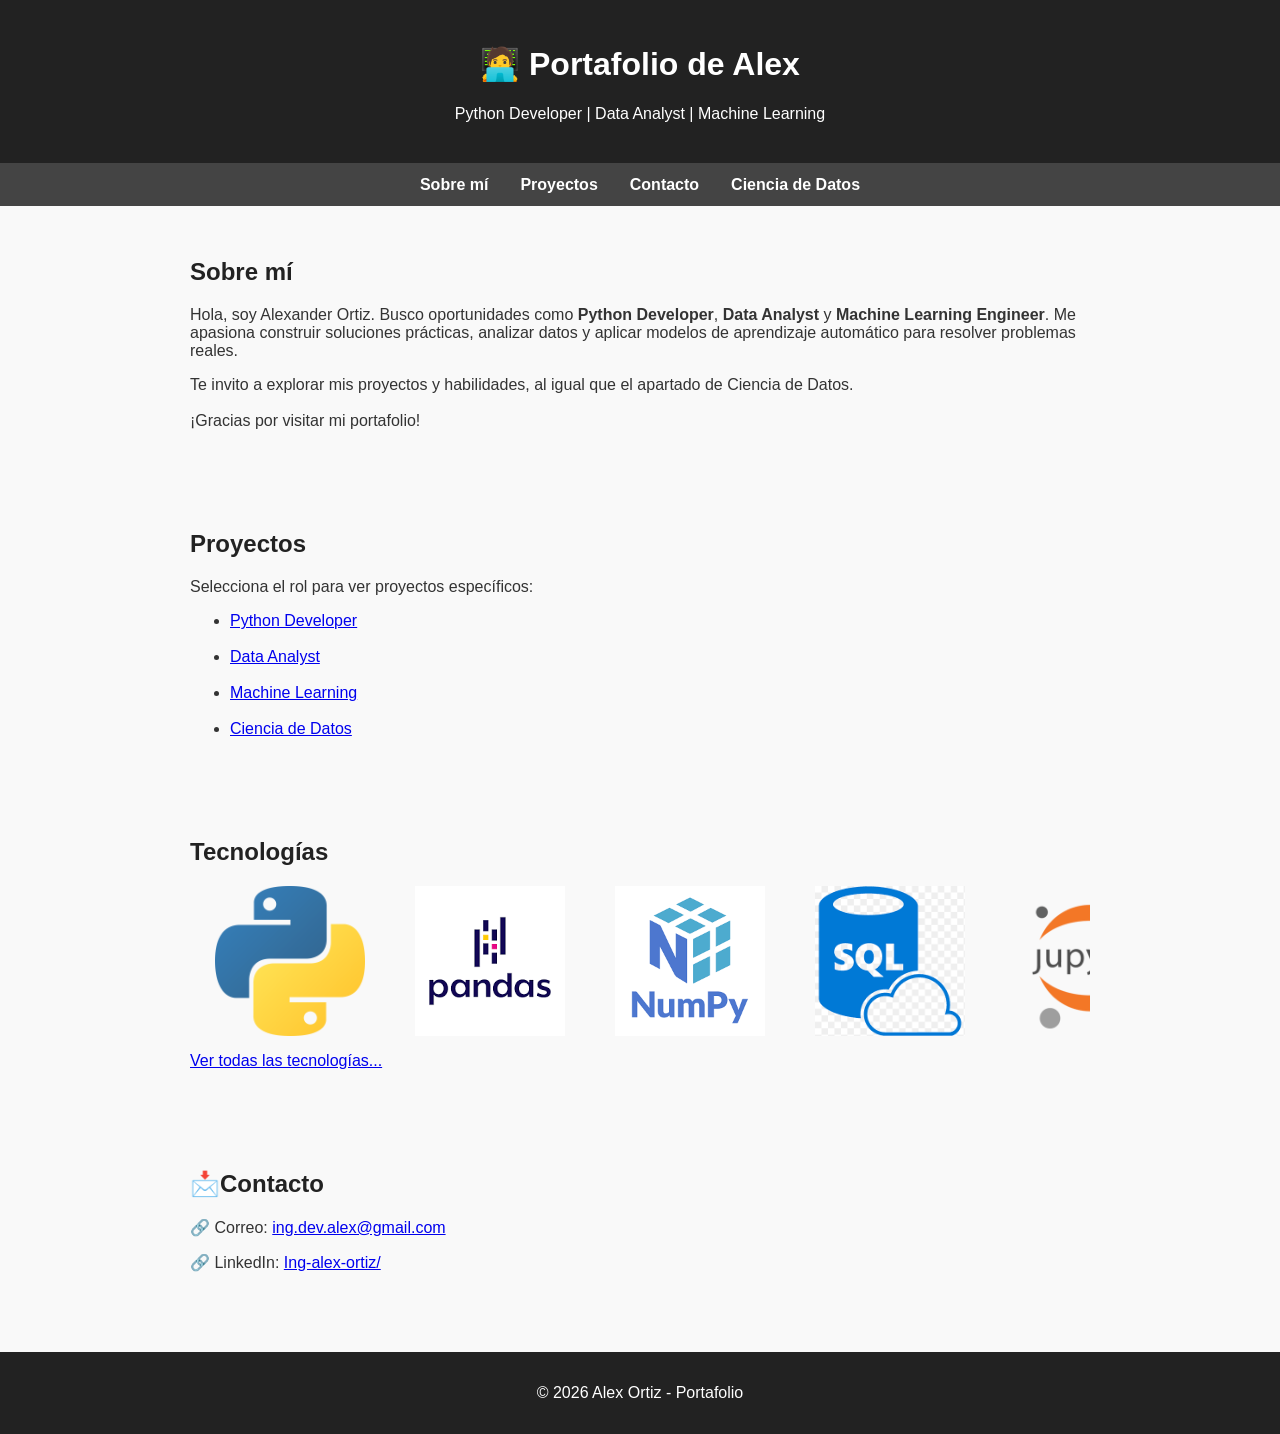
<file: index.html>
<!DOCTYPE html>
<html lang="es">
<head>
  <meta charset="UTF-8">
  <meta name="viewport" content="width=device-width, initial-scale=1.0">
  <title>Portafolio - Alex Ortiz</title>
  <link rel="stylesheet" href="css/style.css">
 
</head>
<body>
  <header>
    <h1>🧑‍💻 Portafolio de Alex</h1>
    <p>Python Developer | Data Analyst | Machine Learning</p>
  </header>

  <nav>
    <a href="#sobre-mi">Sobre mí</a>
    <a href="#proyectos">Proyectos</a>
    <a href="#contacto">Contacto</a>
    <a href="ciencia.html">Ciencia de Datos</a>
  </nav>

  <section id="sobre-mi">
    <h2>Sobre mí</h2>
    <p>Hola, soy Alexander Ortiz. Busco oportunidades como <strong>Python Developer</strong>, <strong>Data Analyst</strong> y <strong>Machine Learning Engineer</strong>. 
    Me apasiona construir soluciones prácticas, analizar datos y <!--@Alex Ortiz-->aplicar modelos de aprendizaje automático para resolver problemas reales.</p>
    Te invito a explorar mis proyectos y habilidades, al igual que el apartado de Ciencia de Datos. 
    <br><br>
    ¡Gracias por visitar mi portafolio!</p>
  </section>

  <section id="proyecto">
    <h2>Proyectos</h2>
    <p>Selecciona el rol para ver proyectos específicos:</p>
    <ul>
      <li><a href="python.html"> Python Developer</a></li>
      <br>
      <li><a href="data.html"> Data Analyst</a></li>
      <br>
      <li><a href="machi.html"> Machine Learning</a></li>
      <br>
      <li><a href="ciencia.html"> Ciencia de Datos</a></li>
    </ul>
  </section>
  <section id="tecnologias">
  <h2> Tecnologías</h2>
  
  <div class="slider">
    <div class="slide-track">
      <!--@Alex Ortiz-->
      <!-- Aquí colocas las imágenes que quieras mostrar ortiz -->
      <div class="slide"><img src="img/python.png" alt="Python"></div>
      <div class="slide"><img src="img/pandas.png" alt="Pandas"></div>
      <div class="slide"><img src="img/numpy.png" alt="NumPy"></div>
      <div class="slide"><img src="img/sql.png" alt="SQL"></div>
      <div class="slide"><img src="img/jupyter.png" alt="JuPyter"></div>
      <div class="slide"><img src="img/excel.png" alt="Excel"></div>
      <div class="slide"><img src="img/power.png" alt="Power BI"></div>
      <div class="slide"><img src="img/pytorch.png" alt="PyTorch"></div>
      <div class="slide"><img src="img/tensorflow.png" alt="TensorFlow"></div>
      <!-- Repite para generar alex mas fluidez -->
      <div class="slide"><img src="img/python.png" alt="Python"></div>
      <div class="slide"><img src="img/pandas.png" alt="Pandas"></div>
      <div class="slide"><img src="img/numpy.png" alt="NumPy"></div>
      <div class="slide"><img src="img/sql.png" alt="SQL"></div>
      <div class="slide"><img src="img/jupyter.png" alt="JuPyter"></div>
      <div class="slide"><img src="img/excel.png" alt="Excel"></div>
      <div class="slide"><img src="img/power.png" alt="Power BI"></div>
      <div class="slide"><img src="img/pytorch.png" alt="PyTorch"></div>
      <div class="slide"><img src="img/tensorflow.png" alt="TensorFlow"></div>
      
    </div>
  </div>
  <p><a href="tecnologias.html"> Ver todas las tecnologías...</a></p>
</section>


  <section id="contacto">
    <h2>📩Contacto</h2>
    <p>🔗 Correo: <a href="mailto:ing.dev.alex@gmail.com">ing.dev.alex@gmail.com</a></p><!--@Alex Ortiz-->
    <p>🔗 LinkedIn: <a href="https://www.linkedin.com/in/ing-alex-ortiz/" target="_blank">Ing-alex-ortiz/</a></p>
  </section>

  <footer>
    <p>© 2026 Alex Ortiz - Portafolio</p>
  </footer>
</body><!--@Alex Ortiz-->
</html>
</file>
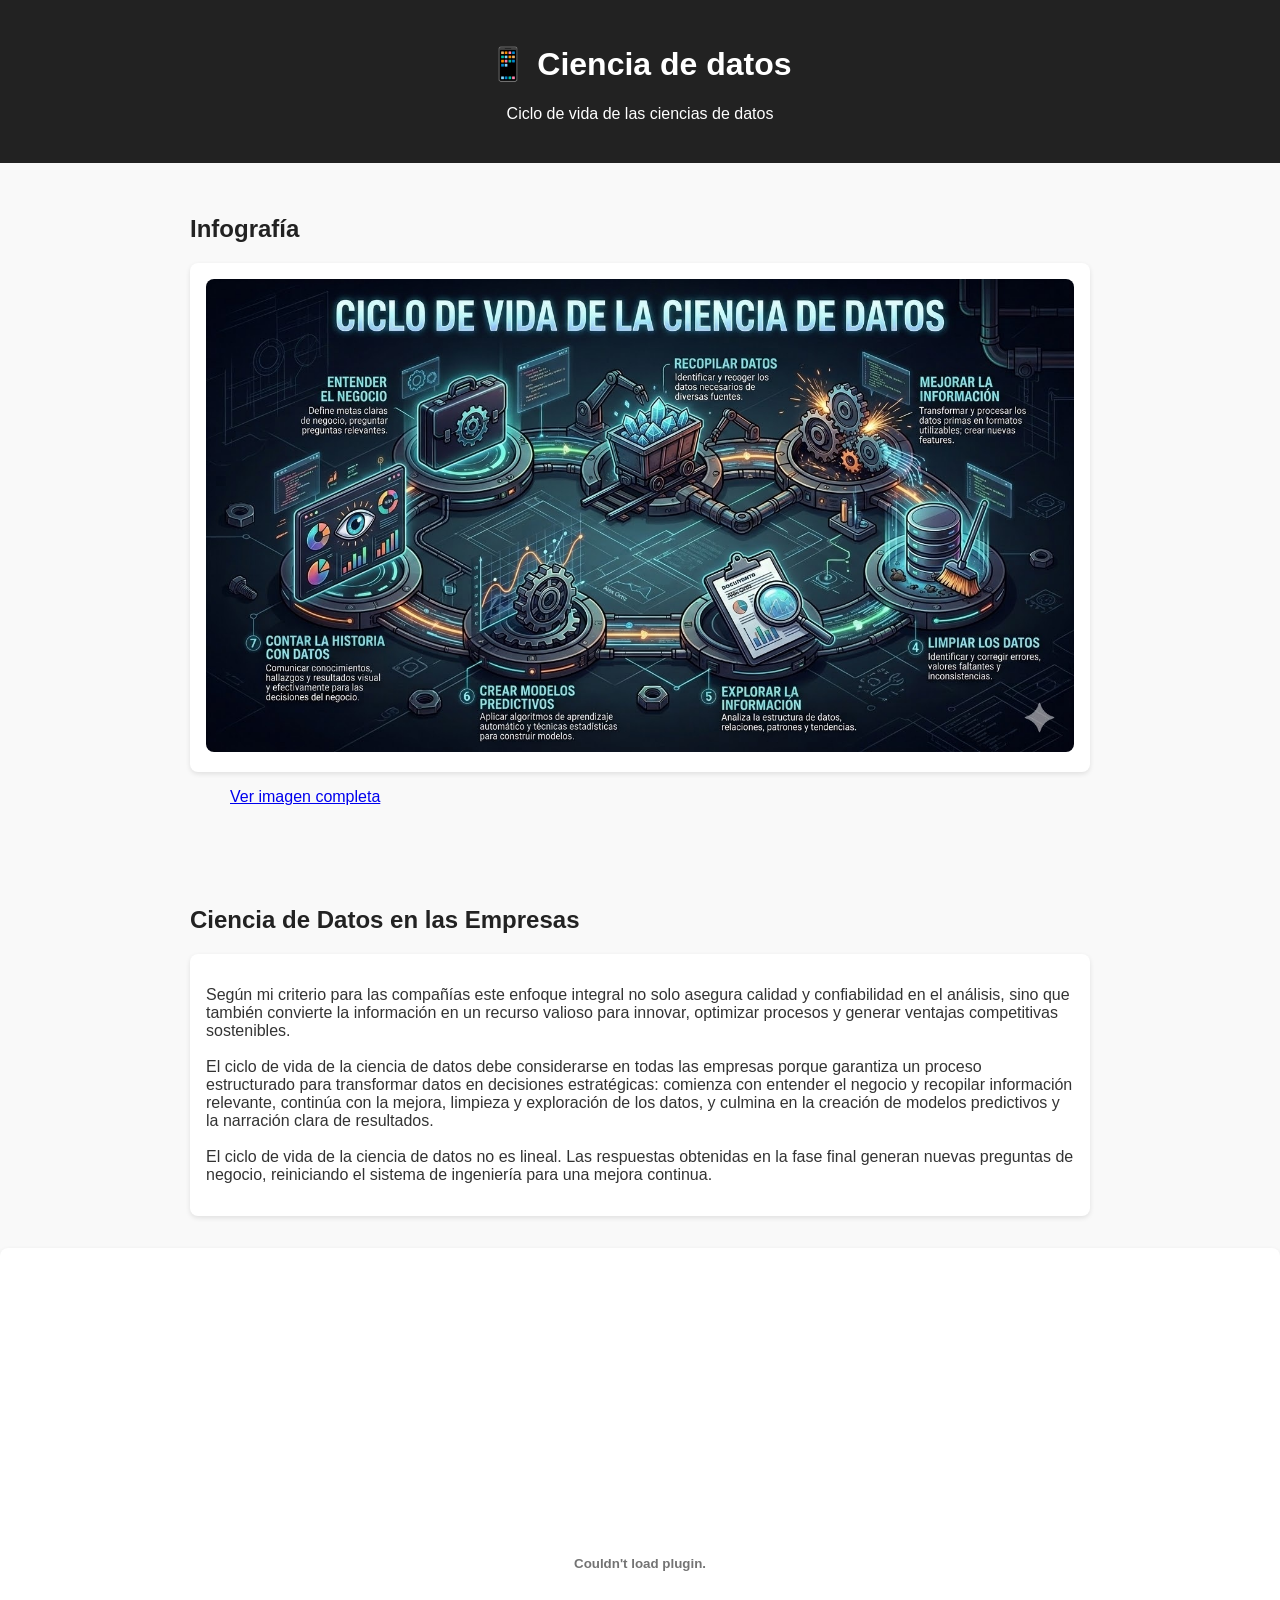
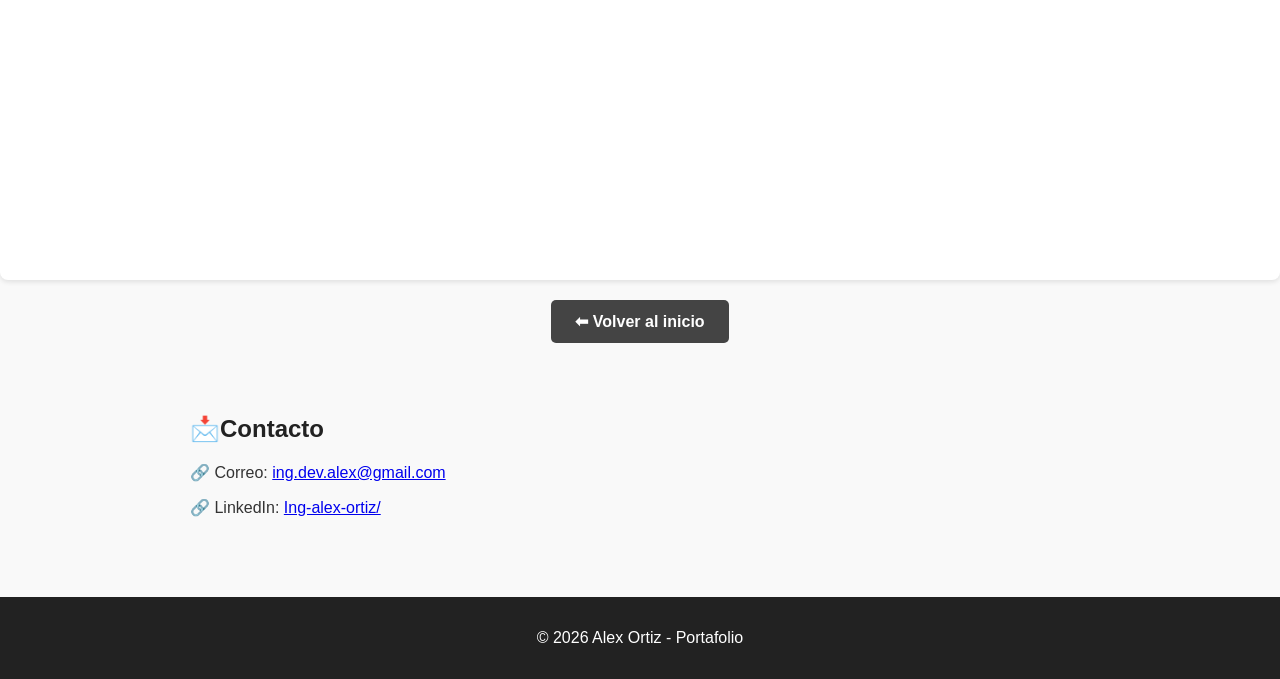
<file: ciencia.html>
<!DOCTYPE html>
<html lang="es">
<head>
  <meta charset="UTF-8">
  <meta name="viewport" content="width=device-width, initial-scale=1.0">
  <title>Alex Ortiz - Portafolio</title>
  <link rel="stylesheet" href="css/s_all.css">
  <style>
    .proyecto {
  max-width: 100%;        /* que nunca exceda el ancho de la pantalla */
  margin: auto;           /* centra el bloque */
  padding: 1rem;          /* espacio interno */
  display: flex;          /* permite centrar contenido */
  justify-content: center;
  align-items: center;
}

.proyecto .slide {
  width: 100%;            /* ocupa todo el ancho disponible */
  max-width: 900px;       /* límite para pantallas grandes */
}

.proyecto .slide img {
  width: 100%;            /* imagen se ajusta al ancho del contenedor */
  height: auto;           /* mantiene proporción */
  object-fit: contain;    /* evita deformaciones */
  border-radius: 8px;     /* opcional: esquinas redondeadas */
}

/* Ajustes para pantallas pequeñas */
@media (max-width: 600px) {
  .proyecto {
    padding: 0.5rem;
  }

  .proyecto .slide img {
    border-radius: 4px;
  }
}
.proyecto .slide img {
  width: 100%;
  height: auto;
  transition: transform 0.3s ease; /* animación suave */
  cursor: zoom-in;                /* cambia el cursor */
}

.proyecto .slide img:hover {
  transform: scale(1.2);          /* zoom al pasar el mouse */
}
.ul {
  list-style-position: inside; /* mantiene las viñetas dentro del bloque */
  text-align: left;            /* asegura que el texto quede alineado a la izquierda */
  margin-left: 1rem;           /* espacio desde el borde izquierdo */
  padding-left: 0;             /* elimina padding extra */
}

.li {
  text-align: left;            /* cada ítem alineado a la izquierda */
  margin-bottom: 0.5rem;       /* espacio entre ítems */
}
  </style>
</head>

<body>
  <header>
    <h1>📱 Ciencia de datos</h1>
    <p>Ciclo de vida de las ciencias de datos</p>
  </header>

  <section>
    <h2>Infografía</h2>
    <div class="proyecto">
      <div class="slide">
        <img src="img/ciclo_de_vida_ciencias_de_datos.png" alt="ciencia">
      </div>
    </div>    
    <ul>
      <a href="img/ciclo_de_vida_ciencias_de_datos.png" target="_blank"> Ver imagen completa</a>
    </ul>   
  </section>
 
  <section>
  <h2>Ciencia de Datos en las Empresas</h2>
  <div class="proyecto">
    <p>
      Según mi criterio para las compañías este enfoque integral no solo asegura calidad y confiabilidad en el análisis, 
      sino que también convierte la información en un recurso valioso para innovar, optimizar procesos y generar ventajas 
      competitivas sostenibles. 
     <br>
     <br>
      El ciclo de vida de la ciencia de datos debe considerarse en todas las empresas porque 
      garantiza un proceso estructurado para transformar datos en decisiones estratégicas: comienza con entender el negocio 
      y recopilar información relevante, continúa con la mejora, limpieza y exploración de los datos, y culmina en la creación 
      de modelos predictivos y la narración clara de resultados.
     <br>
     <br>
      El ciclo de vida de la ciencia de datos no es lineal. Las respuestas obtenidas en la fase final
      generan nuevas preguntas de negocio, reiniciando el sistema de ingeniería para una mejora continua.
    </p>
  </div>
</section>


<div class="proyecto">
  <embed src="artefactos/Data_Science_Blueprint.pdf" type="application/pdf" width="100%" height="600px" />
</div>

  <div class="volver">
    <a href="index.html">⬅ Volver al inicio</a>
  </div>

  <section id="contacto">
    <h2>📩Contacto</h2>
    <p>🔗 Correo: <a href="mailto:ing.dev.alex@gmail.com">ing.dev.alex@gmail.com</a></p>
    <p>🔗 LinkedIn: <a href="https://www.linkedin.com/in/ing-alex-ortiz/" target="_blank">Ing-alex-ortiz/</a></p>
  </section>

  <footer>
    <p>© 2026 Alex Ortiz - Portafolio</p>
  </footer>
</body>
</html>
</file>
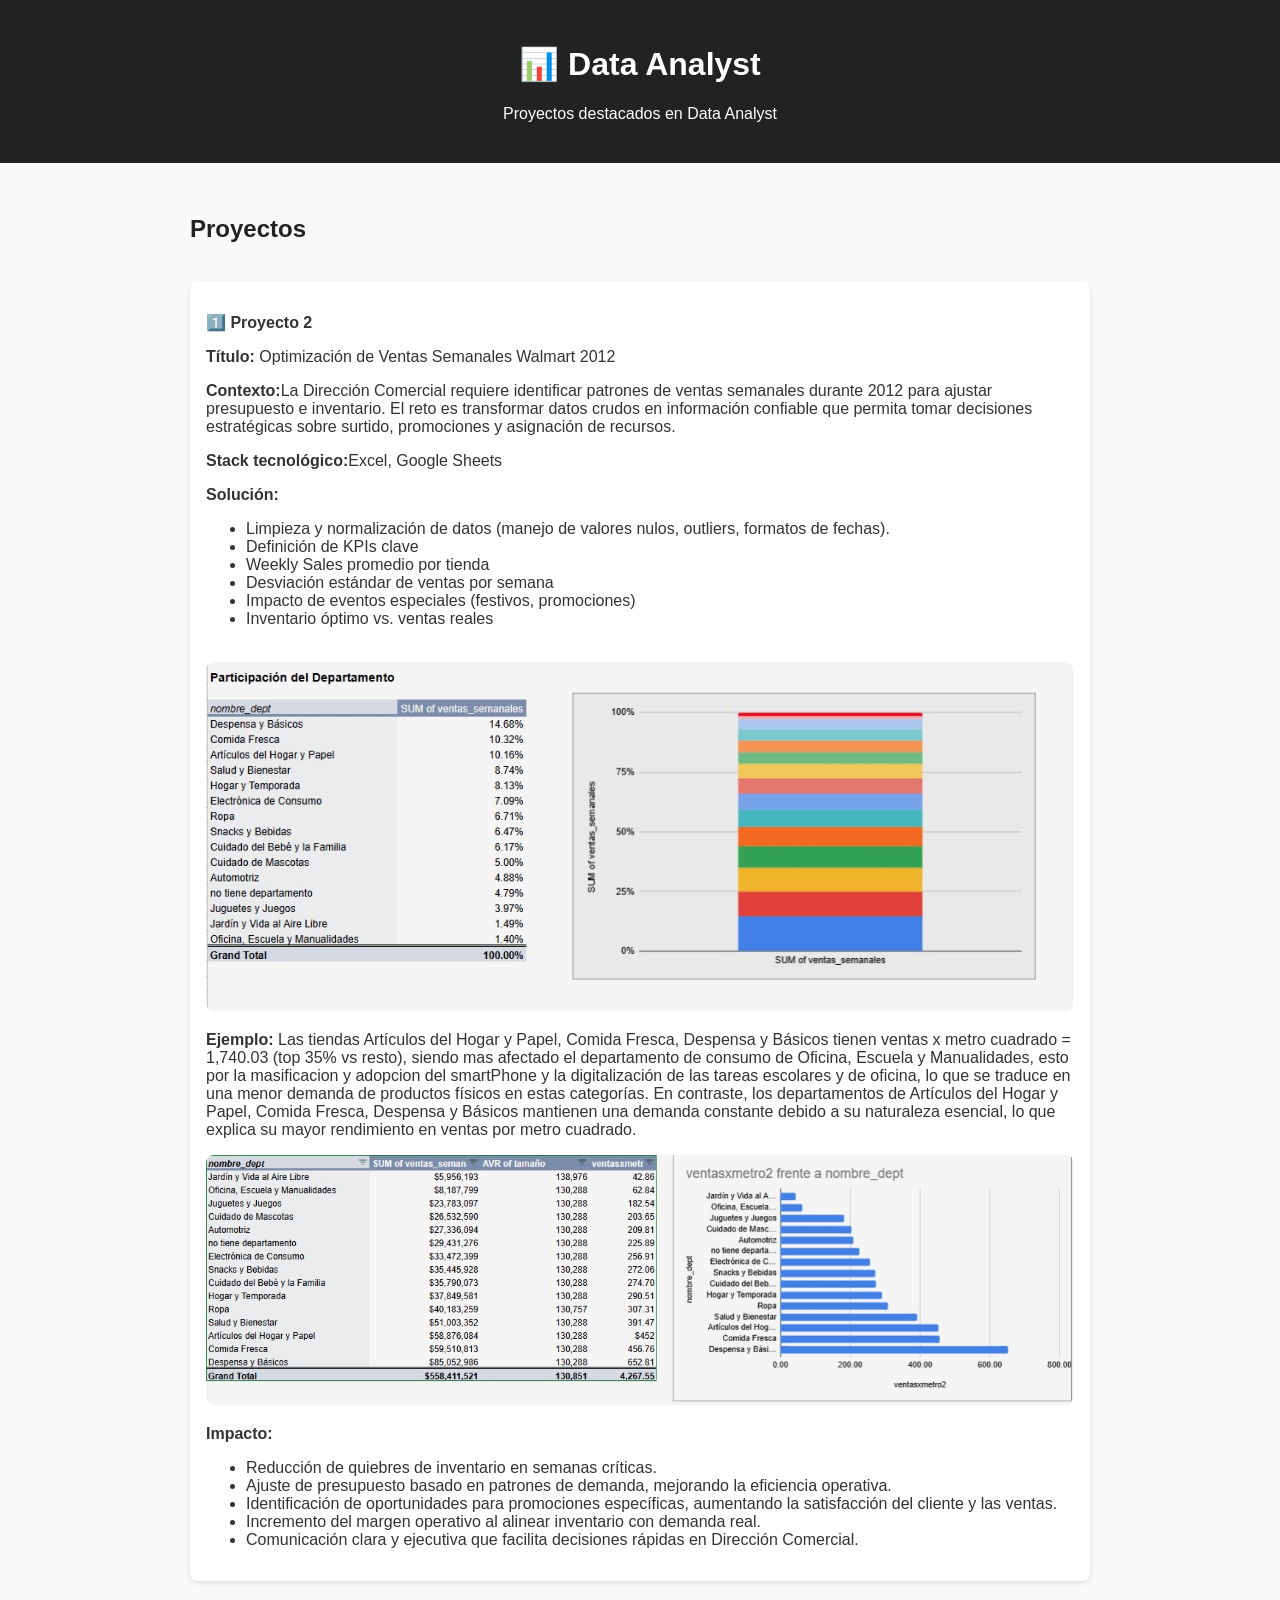
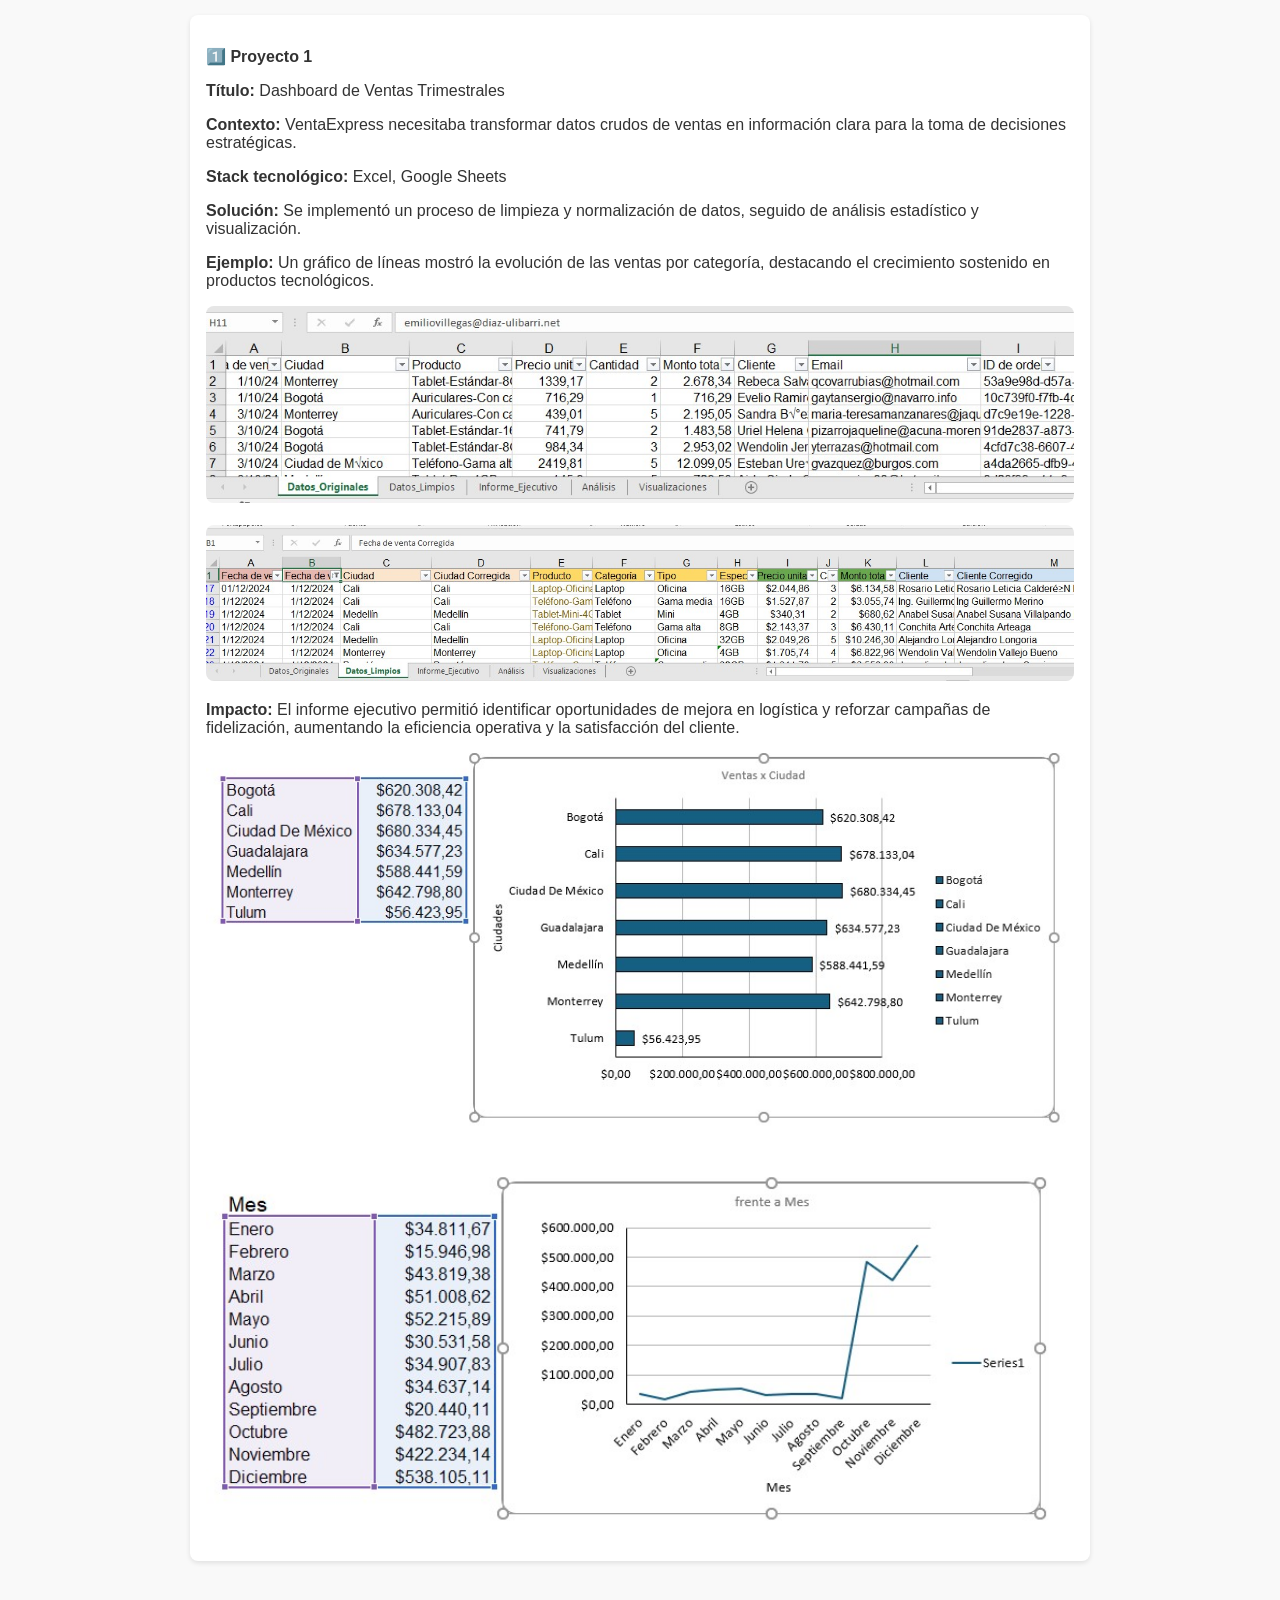
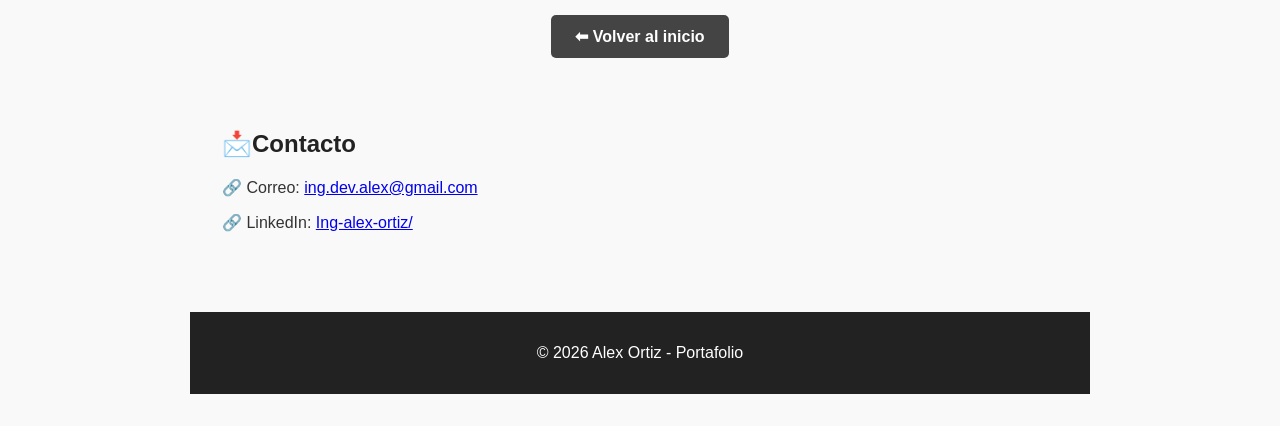
<file: data.html>
<!DOCTYPE html>
<html lang="es">
<head><!--@Alex Ortiz-->
  <meta charset="UTF-8">
  <meta name="viewport" content="width=device-width, initial-scale=1.0">
  <title>Alex Ortiz - Portafolio</title>
  <link rel="stylesheet" href="css/s_all.css">
   <style>
    .proyecto .slide img {
  width: 100%;            /* imagen se ajusta al ancho del contenedor */
  height: auto;           /* mantiene proporción */
  object-fit: contain;    /* evita deformaciones */
  border-radius: 8px;     /* opcional: esquinas redondeadas */
}
  </style>
</head>
<body>
  <header>
    <h1>📊 Data Analyst</h1>
    <p>Proyectos destacados en Data Analyst</p>
  </header>

  <section>
    <h2>Proyectos</h2>
    <br>
    <div class="proyecto">
      <p><strong>1️⃣ Proyecto 2</strong></p>
      <p><strong>Título:</strong> Optimización de Ventas Semanales Walmart 2012</p>
      <p><strong>Contexto:</strong>La Dirección Comercial requiere identificar patrones de ventas semanales durante 2012 para ajustar presupuesto e inventario. El reto es transformar datos crudos en información confiable que permita tomar decisiones estratégicas sobre surtido, promociones y asignación de recursos.</p>
      <p><strong>Stack tecnológico:</strong>Excel, Google Sheets</p>
      <p><strong>Solución:</strong>
        <ul>
          <li>Limpieza y normalización de datos (manejo de valores nulos, outliers, formatos de fechas).</li>
          <li>Definición de KPIs clave</li>
          <li>Weekly Sales promedio por tienda</li>
          <li>Desviación estándar de ventas por semana</li>
          <li>Impacto de eventos especiales (festivos, promociones)</li>
          <li>Inventario óptimo vs. ventas reales</li>
        </ul>
        <br>
        <div class="slide"><img src="proyectos_data/proyecto_2.1.jpg" alt="Data"></div>
      </p>
      <p><strong>Ejemplo:</strong> Las tiendas Artículos del Hogar y Papel, Comida Fresca, Despensa y Básicos tienen ventas x metro cuadrado = 1,740.03 (top 35% vs resto), siendo mas afectado el departamento de consumo de Oficina, Escuela y Manualidades, esto por la masificacion y adopcion del smartPhone y la digitalización de las tareas escolares y de oficina, lo que se traduce en una menor demanda de productos físicos en estas categorías. En contraste, los departamentos de Artículos del Hogar y Papel, Comida Fresca, Despensa y Básicos mantienen una demanda constante debido a su naturaleza esencial, lo que explica su mayor rendimiento en ventas por metro cuadrado.</p>
      <div class="slide"><img src="proyectos_data/proyecto_2.2.jpg" alt="Data"></div>
</p>
      <p><strong>Impacto:</strong> 
        <ul>
          <li>Reducción de quiebres de inventario en semanas críticas.</li>
          <li>Ajuste de presupuesto basado en patrones de demanda, mejorando la eficiencia operativa.</li>
          <li>Identificación de oportunidades para promociones específicas, aumentando la satisfacción del cliente y las  ventas.</li> 
          <li>Incremento del margen operativo al alinear inventario con demanda real.</li>
          <li>Comunicación clara y ejecutiva que facilita decisiones rápidas en Dirección Comercial.   </li>
        </ul>
      </p>
    </div>
    
    <br>

    <div class="proyecto">
      <p><strong>1️⃣ Proyecto 1</strong></p>
      <p><strong>Título:</strong> Dashboard de Ventas Trimestrales</p>
      <p><strong>Contexto:</strong> VentaExpress necesitaba transformar datos crudos de ventas en información clara para la toma de decisiones estratégicas.</p>
      <p><strong>Stack tecnológico:</strong> Excel, Google Sheets</p>
      <p><strong>Solución:</strong> Se implementó un proceso de limpieza y normalización de datos, seguido de análisis estadístico y visualización.</p>
      <p><strong>Ejemplo:</strong> Un gráfico de líneas mostró la evolución de las ventas por categoría, destacando el crecimiento sostenido en productos tecnológicos.</p>
      
      <div class="slide"><img src="proyectos_data/proyecto_1.1.jpg" alt="Data"></div>
      <br>
      <div class="slide"><img src="proyectos_data/proyecto_1.2.jpg" alt="Data"></div>
      <p><strong>Impacto:</strong> El informe ejecutivo permitió identificar oportunidades de mejora en logística y reforzar campañas de fidelización, aumentando la eficiencia operativa y la satisfacción del cliente.</p>
      <div class="slide"><img src="proyectos_data/proyecto_1.3.jpg" alt="Data"></div>
      <br>
      <div class="slide"><img src="proyectos_data/proyecto_1.4.jpg" alt="Data"></div>
    </div>
    <br>
  
    
<!--
    <div class="proyecto">
      <p><strong>2️⃣ Proyecto 2</strong></p>
      <p><strong>Título:</strong> [...]</p>
      <p><strong>Contexto:</strong> [...]</p>
      <p><strong>Stack tecnológico:</strong> [...]</p>
      <p><strong>Solución:</strong> [...]</p>
      <p><strong>Ejemplo:</strong> [...]</p>
      <p><strong>Impacto:</strong> [...]</p>
    </div>

    <div class="proyecto">
      <p><strong>3️⃣ Proyecto 3</strong></p>
      <p><strong>Título:</strong> [...]</p>
      <p><strong>Contexto:</strong> [...]</p>
      <p><strong>Stack tecnológico:</strong> [...]</p>
      <p><strong>Solución:</strong> [...]</p>
      <p><strong>Ejemplo:</strong> [...]</p>
      <p><strong>Impacto:</strong> [...]</p>
    </div>

    <div class="proyecto">
      <p><strong>4️⃣ Proyecto 4</strong></p>
      <p><strong>Título:</strong> [...]</p>
      <p><strong>Contexto:</strong> [...]</p>
      <p><strong>Stack tecnológico:</strong> [...]</p>
      <p><strong>Solución:</strong> [...]</p>
      <p><strong>Ejemplo:</strong> [...]</p>
      <p><strong>Impacto:</strong> [...]</p>
    </div>

    <div class="proyecto">
      <p><strong>5️⃣ Proyecto 5</strong></p>
      <p><strong>Título:</strong> [...]</p>
      <p><strong>Contexto:</strong> [...]</p>
      <p><strong>Stack tecnológico:</strong> [...]</p>
      <p><strong>Solución:</strong> [...]</p>
      <p><strong>Ejemplo:</strong> [...]</p>
      <p><strong>Impacto:</strong> [...]</p>
    </div>
  </section>
-->
  <div class="volver">
    <a href="index.html">⬅ Volver al inicio</a>
  </div>

  <section id="contacto">
    <h2>📩Contacto</h2>
    <p>🔗 Correo: <a href="mailto:ing.dev.alex@gmail.com">ing.dev.alex@gmail.com</a></p>
    <p>🔗 LinkedIn: <a href="https://www.linkedin.com/in/ing-alex-ortiz/" target="_blank">Ing-alex-ortiz/</a></p>
  </section>

  <footer>
    <p>© 2026 Alex Ortiz - Portafolio</p>
  </footer>
</body><!--@Alex Ortiz-->
</html>
</file>
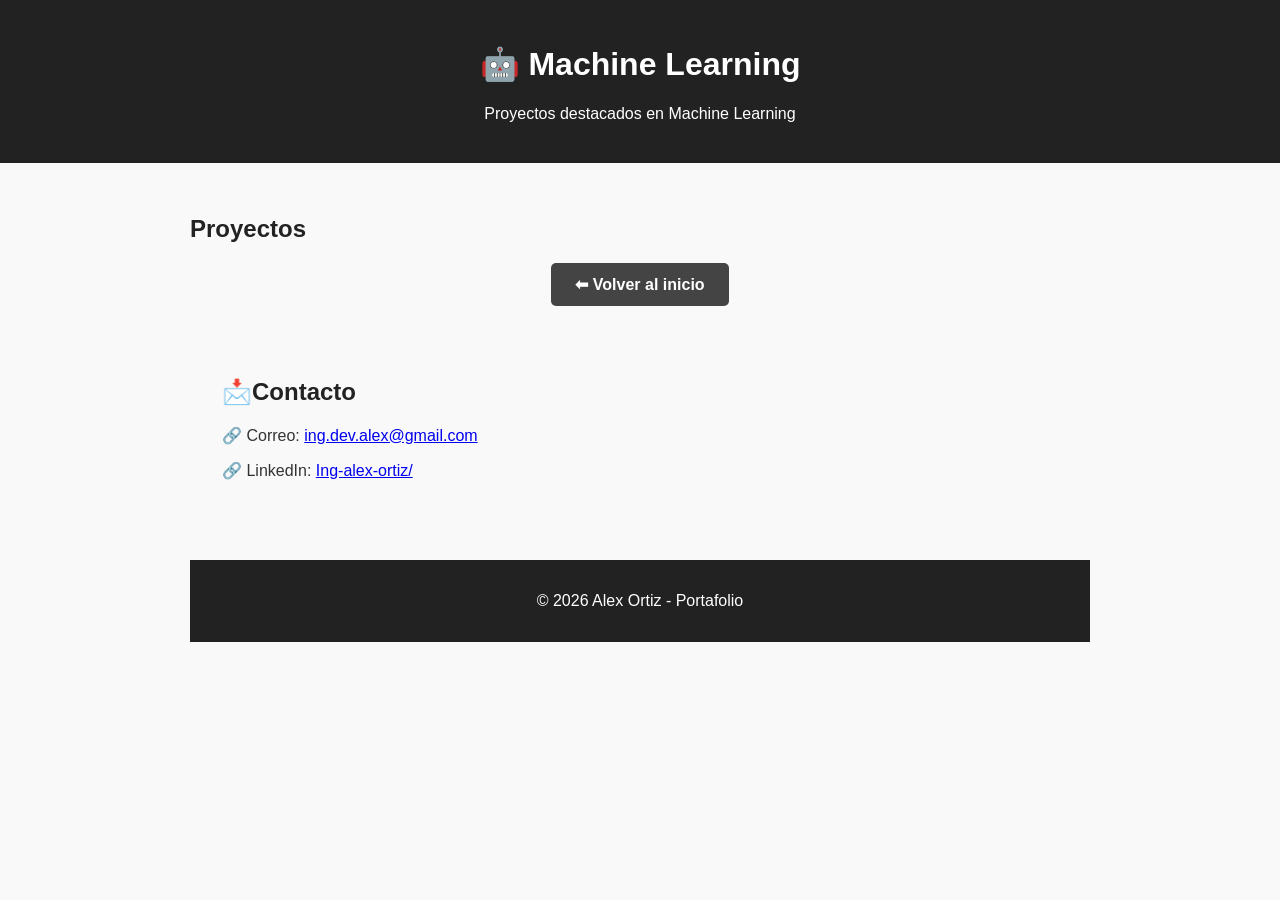
<file: machi.html>
<!DOCTYPE html>
<html lang="es">
<head>
  <meta charset="UTF-8">
  <meta name="viewport" content="width=device-width, initial-scale=1.0">
  <title>Python Developer - Portafolio</title>
  <link rel="stylesheet" href="css/s_all.css">
</head>
<body>
  <header>
    <h1>🤖 Machine Learning</h1>
    <p>Proyectos destacados en Machine Learning</p>
  </header>

  <section>
    <h2>Proyectos</h2>
    <!--
    <div class="proyecto">
      <p><strong>1️⃣ Proyecto 1</strong></p>
      <p><strong>Título:</strong> [Nombre del proyecto]</p>
      <p><strong>Contexto:</strong> [Situación o necesidad]</p>
      <p><strong>Stack tecnológico:</strong> [Lenguajes, librerías, frameworks]</p>
      <p><strong>Solución:</strong> [Qué implementaste]</p>
      <p><strong>Ejemplo:</strong> [Fragmento de uso o caso práctico]</p>
      <p><strong>Impacto:</strong> [Resultado o beneficio]</p>
    </div>

    <div class="proyecto">
      <p><strong>2️⃣ Proyecto 2</strong></p>
      <p><strong>Título:</strong> [...]</p>
      <p><strong>Contexto:</strong> [...]</p>
      <p><strong>Stack tecnológico:</strong> [...]</p>
      <p><strong>Solución:</strong> [...]</p>
      <p><strong>Ejemplo:</strong> [...]</p>
      <p><strong>Impacto:</strong> [...]</p>
    </div>

    <div class="proyecto">
      <p><strong>3️⃣ Proyecto 3</strong></p>
      <p><strong>Título:</strong> [...]</p>
      <p><strong>Contexto:</strong> [...]</p>
      <p><strong>Stack tecnológico:</strong> [...]</p>
      <p><strong>Solución:</strong> [...]</p>
      <p><strong>Ejemplo:</strong> [...]</p>
      <p><strong>Impacto:</strong> [...]</p>
    </div>

    <div class="proyecto">
      <p><strong>4️⃣ Proyecto 4</strong></p>
      <p><strong>Título:</strong> [...]</p>
      <p><strong>Contexto:</strong> [...]</p>
      <p><strong>Stack tecnológico:</strong> [...]</p>
      <p><strong>Solución:</strong> [...]</p>
      <p><strong>Ejemplo:</strong> [...]</p>
      <p><strong>Impacto:</strong> [...]</p>
    </div>

    <div class="proyecto">
      <p><strong>5️⃣ Proyecto 5</strong></p>
      <p><strong>Título:</strong> [...]</p>
      <p><strong>Contexto:</strong> [...]</p>
      <p><strong>Stack tecnológico:</strong> [...]</p>
      <p><strong>Solución:</strong> [...]</p>
      <p><strong>Ejemplo:</strong> [...]</p>
      <p><strong>Impacto:</strong> [...]</p>
    </div>
  </section>
 -->
  <div class="volver">
    <a href="index.html">⬅ Volver al inicio</a>
  </div>

  <section id="contacto">
    <h2>📩Contacto</h2>
    <p>🔗 Correo: <a href="mailto:ing.dev.alex@gmail.com">ing.dev.alex@gmail.com</a></p>
    <p>🔗 LinkedIn: <a href="https://www.linkedin.com/in/ing-alex-ortiz/" target="_blank">Ing-alex-ortiz/</a></p>
  </section>

  <footer>
    <p>© 2026 Alex Ortiz - Portafolio</p>
  </footer>
</body>
</html>
</file>
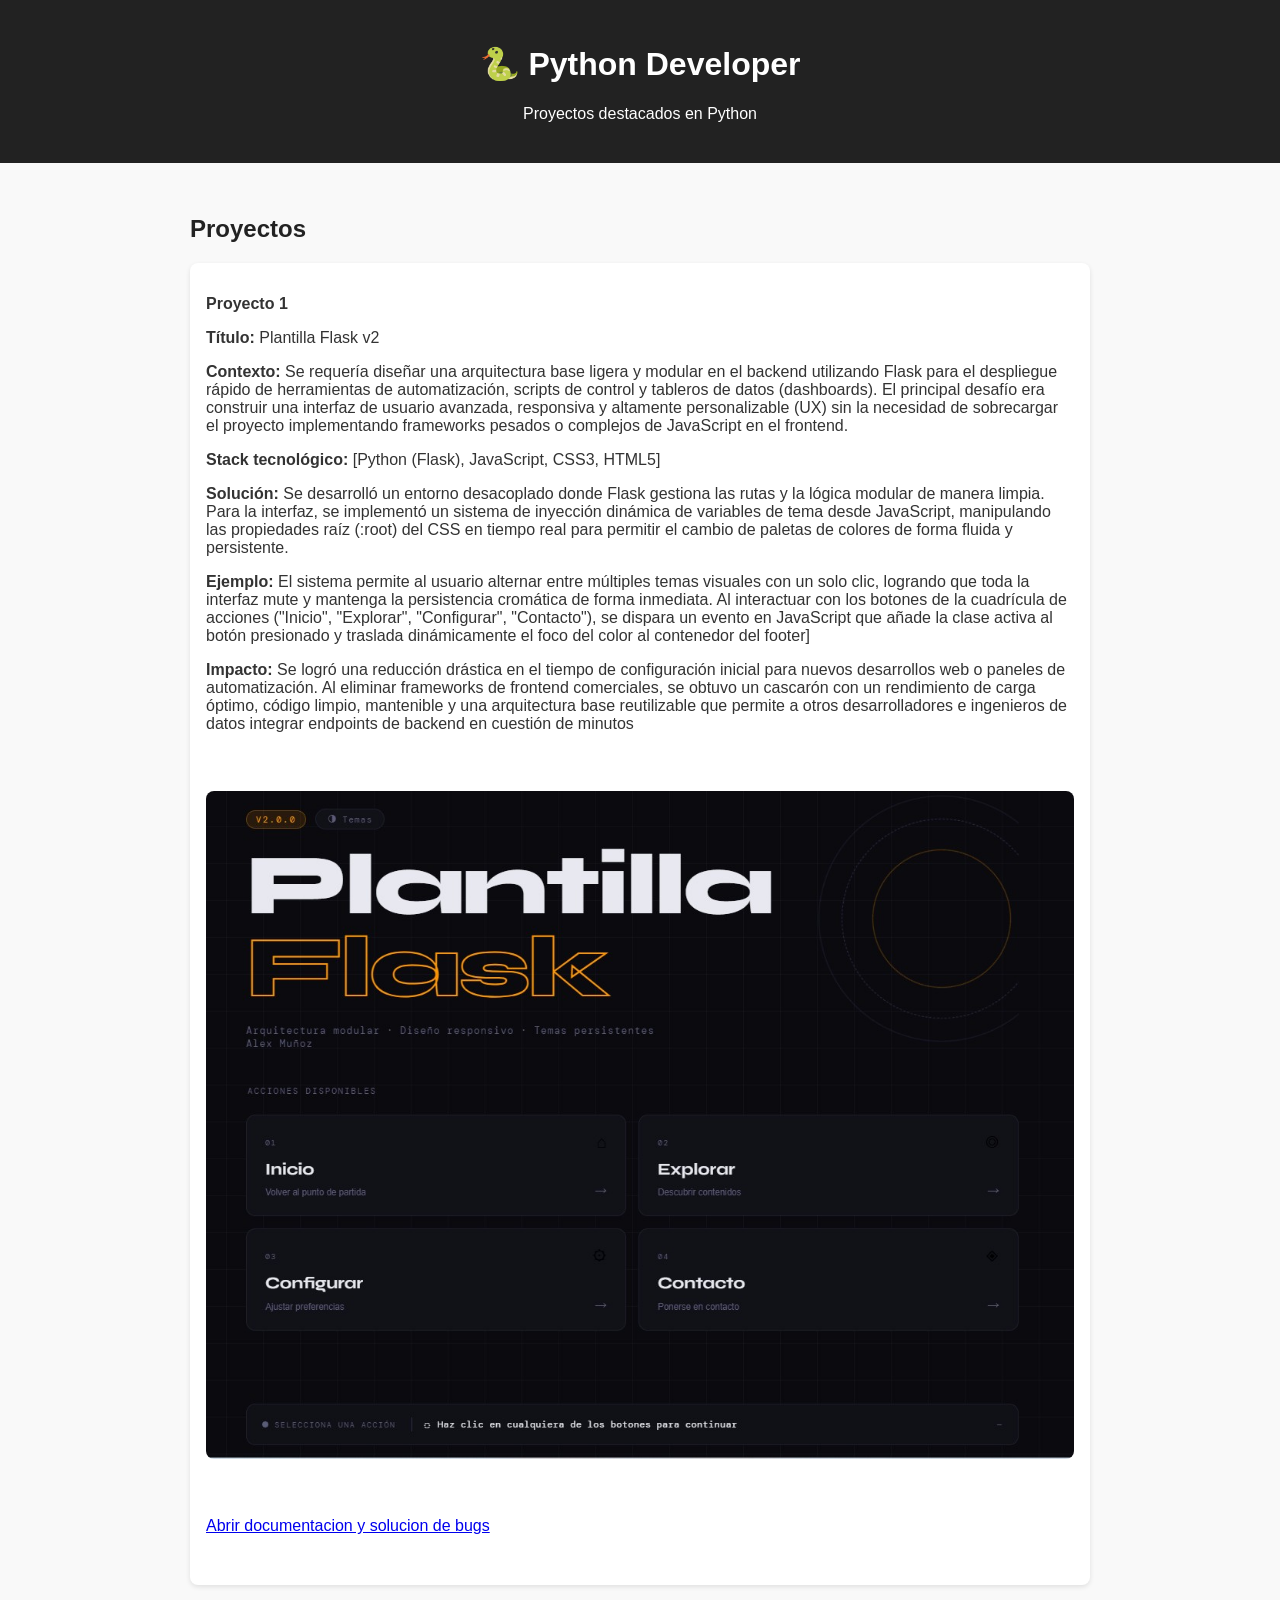
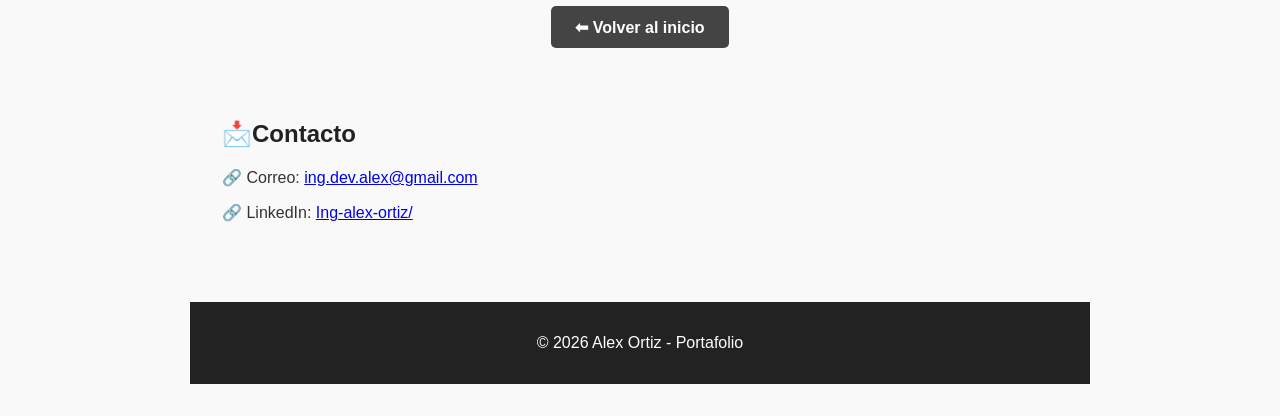
<file: python.html>
<!DOCTYPE html>
<html lang="es"><!--@Alex Ortiz-->
<head>
  <meta charset="UTF-8">
  <meta name="viewport" content="width=device-width, initial-scale=1.0">
  <title>Alex Ortiz - Portafolio</title>
  <link rel="stylesheet" href="css/s_all.css">
  <style>
.project-img {
    max-width: 100%;  /* Impide que la imagen sea más ancha que su contenedor */
    height: auto;     /* Mantiene la proporción original de la imagen sin deformarla */
    display: block;   /* Elimina espacios vacíos extraños que a veces deja el texto abajo */
    margin: 1.5rem auto; /* Centra la imagen y le da un margen limpio arriba y abajo */
    border-radius: 8px;  /* (Opcional) Un toque estético para suavizar las esquinas */
}
  </style>
</head>
<body>
  <header>
    <h1>🐍 Python Developer</h1>
    <p>Proyectos destacados en Python</p>
  </header>

  <section>
    <h2>Proyectos</h2>
    
    <div class="proyecto">
      <p><strong>Proyecto 1</strong></p>
      <p><strong>Título:</strong> Plantilla Flask v2</p>
      <p><strong>Contexto:</strong> Se requería diseñar una arquitectura base ligera y modular 
        en el backend utilizando Flask para el despliegue rápido de herramientas de automatización, 
        scripts de control y tableros de datos (dashboards). El principal desafío era construir 
        una interfaz de usuario avanzada, responsiva y altamente personalizable (UX) 
        sin la necesidad de sobrecargar el proyecto implementando frameworks pesados o complejos 
        de JavaScript en el frontend.</p>
      <p><strong>Stack tecnológico:</strong> [Python (Flask), JavaScript, CSS3, HTML5]</p>
      <p><strong>Solución:</strong> Se desarrolló un entorno desacoplado donde Flask gestiona las 
        rutas y la lógica modular de manera limpia. Para la interfaz, se implementó un sistema de 
        inyección dinámica de variables de tema desde JavaScript, manipulando las propiedades raíz 
        (:root) del CSS en tiempo real para permitir el cambio de paletas de colores de forma fluida 
        y persistente.</p>
      <p><strong>Ejemplo:</strong> El sistema permite al usuario alternar entre múltiples temas visuales 
        con un solo clic, logrando que toda la interfaz mute y mantenga la persistencia cromática de 
        forma inmediata. Al interactuar con los botones de la cuadrícula de acciones ("Inicio", "Explorar", 
        "Configurar", "Contacto"), se dispara un evento en JavaScript que añade la 
        clase activa al botón presionado y traslada dinámicamente el foco del color al contenedor del footer]</p>
      <p><strong>Impacto:</strong> Se logró una reducción drástica en el tiempo de configuración inicial 
        para nuevos desarrollos web o paneles de automatización. Al eliminar frameworks de frontend 
        comerciales, se obtuvo un cascarón con un rendimiento de carga óptimo, código limpio, mantenible 
        y una arquitectura base reutilizable que permite a otros desarrolladores e ingenieros de datos 
        integrar endpoints de backend en cuestión de minutos</p>
        <br>
      <div class="slide"><img src="img/flask.jpg" alt="Data" class="project-img"></div>
      <br>
      
      <p><a href="artefactos/Diagnostico_y_Correccion_de_Bugs_flask.docx" target="_blank">Abrir documentacion y solucion de bugs</a></p>

      
      <br>
    </div>
<!--
    <div class="proyecto">
      <p><strong>3️⃣ Proyecto 3</strong></p>
      <p><strong>Título:</strong> [...]</p>
      <p><strong>Contexto:</strong> [...]</p>
      <p><strong>Stack tecnológico:</strong> [...]</p>
      <p><strong>Solución:</strong> [...]</p>
      <p><strong>Ejemplo:</strong> [...]</p>
      <p><strong>Impacto:</strong> [...]</p>
    </div>
    
  </section>
--> 
  <div class="volver">
    <a href="index.html">⬅ Volver al inicio</a>
  </div>

  <section id="contacto">
    <h2>📩Contacto</h2>
    <p>🔗 Correo: <a href="mailto:ing.dev.alex@gmail.com">ing.dev.alex@gmail.com</a></p>
    <p>🔗 LinkedIn: <a href="https://www.linkedin.com/in/ing-alex-ortiz/" target="_blank">Ing-alex-ortiz/</a></p>
  </section>

  <footer>
    <p>© 2026 Alex Ortiz - Portafolio</p>
  </footer>
</body>
</html>
</file>
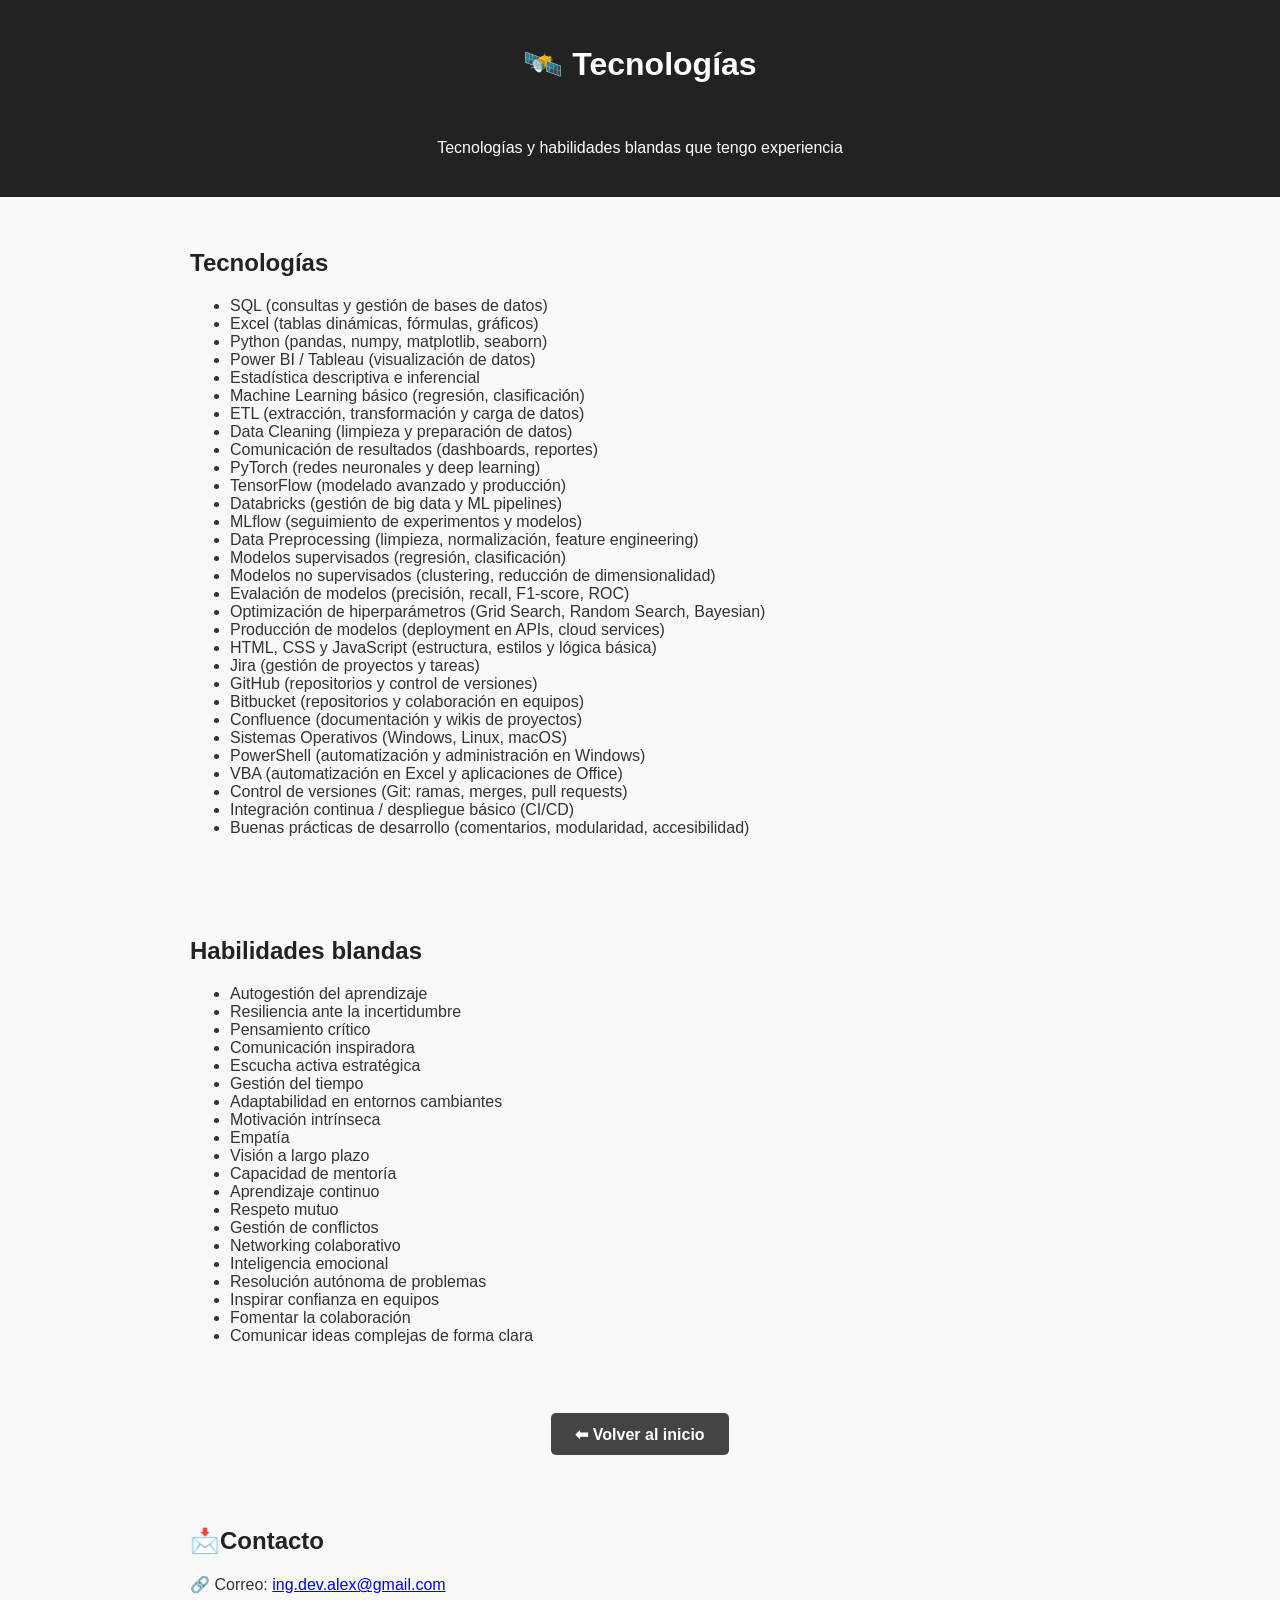
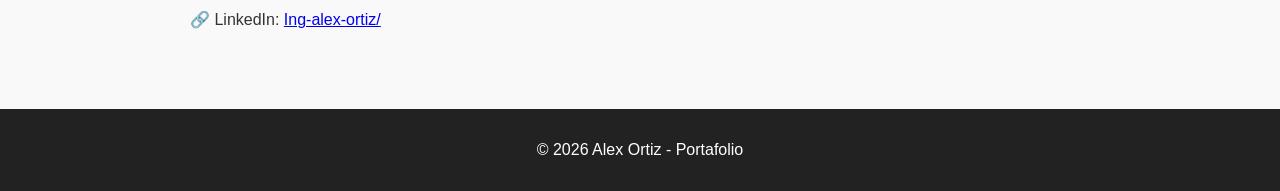
<file: tecnologias.html>
<!DOCTYPE html>
<html lang="es">
<head>
  <meta charset="UTF-8">
  <meta name="viewport" content="width=device-width, initial-scale=1.0">
  <title>Python Developer - Portafolio</title>
  <link rel="stylesheet" href="css/s_all.css">
</head>
<body>
  <header>
    <h1>🛰️ Tecnologías</h1>
    <br>
    <p>Tecnologías y habilidades blandas que tengo experiencia</p>
  </header>

  <section>
    <h2>Tecnologías</h2>
      <ul>
        <li>SQL (consultas y gestión de bases de datos)</li>
        <li>Excel (tablas dinámicas, fórmulas, gráficos)</li>
        <li>Python (pandas, numpy, matplotlib, seaborn)</li>
        <li>Power BI / Tableau (visualización de datos)</li>
        <li>Estadística descriptiva e inferencial</li>
        <li>Machine Learning básico (regresión, clasificación)</li>
        <li>ETL (extracción, transformación y carga de datos)</li>
        <li>Data Cleaning (limpieza y preparación de datos)</li>
        <li>Comunicación de resultados (dashboards, reportes)</li>
        
  
        <li>PyTorch (redes neuronales y deep learning)</li>
        <li>TensorFlow (modelado avanzado y producción)</li>
  
        <li>Databricks (gestión de big data y ML pipelines)</li>
        <li>MLflow (seguimiento de experimentos y modelos)</li>
        <li>Data Preprocessing (limpieza, normalización, feature engineering)</li>
        <li>Modelos supervisados (regresión, clasificación)</li>
        <li>Modelos no supervisados (clustering, reducción de dimensionalidad)</li>
        <li>Evalación de modelos (precisión, recall, F1-score, ROC)</li>
        <li>Optimización de hiperparámetros (Grid Search, Random Search, Bayesian)</li>
        <li>Producción de modelos (deployment en APIs, cloud services)</li>
        <li>HTML, CSS y JavaScript (estructura, estilos y lógica básica)</li>
        <li>Jira (gestión de proyectos y tareas)</li>
        <li>GitHub (repositorios y control de versiones)</li>
        <li>Bitbucket (repositorios y colaboración en equipos)</li>
        <li>Confluence (documentación y wikis de proyectos)</li>
        <li>Sistemas Operativos (Windows, Linux, macOS)</li>
        <li>PowerShell (automatización y administración en Windows)</li>
        <li>VBA (automatización en Excel y aplicaciones de Office)</li>
        <li>Control de versiones (Git: ramas, merges, pull requests)</li>
        <li>Integración continua / despliegue básico (CI/CD)</li>
        <li>Buenas prácticas de desarrollo (comentarios, modularidad, accesibilidad)</li>

      </ul>
  </section>

  <section>
    <h2>Habilidades blandas</h2>
      <ul>
        <li>Autogestión del aprendizaje</li>
        <li>Resiliencia ante la incertidumbre</li>
        <li>Pensamiento crítico </li>
        <li>Comunicación inspiradora</li>
        <li>Escucha activa estratégica</li>
        <li>Gestión del tiempo </li>
        <li>Adaptabilidad en entornos cambiantes</li>
        <li>Motivación intrínseca</li>
        <li>Empatía </li>
        <li>Visión a largo plazo</li>
        <li>Capacidad de mentoría</li>
        <li>Aprendizaje continuo</li>
        <li>Respeto mutuo </li>
        <li>Gestión de conflictos </li>
        <li>Networking colaborativo</li>
        <li>Inteligencia emocional </li>
        <li>Resolución autónoma de problemas</li>
        <li>Inspirar confianza en equipos</li>
        <li>Fomentar la colaboración</li>
        <li>Comunicar ideas complejas de forma clara</li>

      </ul>
  </section>

    <!--
    <div class="proyecto">
      <p><strong>1️⃣ Proyecto 1</strong></p>
      <p><strong>Título:</strong> [Nombre del proyecto]</p>
      <p><strong>Contexto:</strong> [Situación o necesidad]</p>
      <p><strong>Stack tecnológico:</strong> [Lenguajes, librerías, frameworks]</p>
      <p><strong>Solución:</strong> [Qué implementaste]</p>
      <p><strong>Ejemplo:</strong> [Fragmento de uso o caso práctico]</p>
      <p><strong>Impacto:</strong> [Resultado o beneficio]</p>
    </div>

    <div class="proyecto">
      <p><strong>2️⃣ Proyecto 2</strong></p>
      <p><strong>Título:</strong> [...]</p>
      <p><strong>Contexto:</strong> [...]</p>
      <p><strong>Stack tecnológico:</strong> [...]</p>
      <p><strong>Solución:</strong> [...]</p>
      <p><strong>Ejemplo:</strong> [...]</p>
      <p><strong>Impacto:</strong> [...]</p>
    </div>

    <div class="proyecto">
      <p><strong>3️⃣ Proyecto 3</strong></p>
      <p><strong>Título:</strong> [...]</p>
      <p><strong>Contexto:</strong> [...]</p>
      <p><strong>Stack tecnológico:</strong> [...]</p>
      <p><strong>Solución:</strong> [...]</p>
      <p><strong>Ejemplo:</strong> [...]</p>
      <p><strong>Impacto:</strong> [...]</p>
    </div>

    <div class="proyecto">
      <p><strong>4️⃣ Proyecto 4</strong></p>
      <p><strong>Título:</strong> [...]</p>
      <p><strong>Contexto:</strong> [...]</p>
      <p><strong>Stack tecnológico:</strong> [...]</p>
      <p><strong>Solución:</strong> [...]</p>
      <p><strong>Ejemplo:</strong> [...]</p>
      <p><strong>Impacto:</strong> [...]</p>
    </div>

    <div class="proyecto">
      <p><strong>5️⃣ Proyecto 5</strong></p>
      <p><strong>Título:</strong> [...]</p>
      <p><strong>Contexto:</strong> [...]</p>
      <p><strong>Stack tecnológico:</strong> [...]</p>
      <p><strong>Solución:</strong> [...]</p>
      <p><strong>Ejemplo:</strong> [...]</p>
      <p><strong>Impacto:</strong> [...]</p>
    </div>
  </section>
 -->
  <div class="volver">
    <a href="index.html">⬅ Volver al inicio</a>
  </div>

  <section id="contacto">
    <h2>📩Contacto</h2>
    <p>🔗 Correo: <a href="mailto:ing.dev.alex@gmail.com">ing.dev.alex@gmail.com</a></p>
    <p>🔗 LinkedIn: <a href="https://www.linkedin.com/in/ing-alex-ortiz/" target="_blank">Ing-alex-ortiz/</a></p>
  </section>

  <footer>
    <p>© 2026 Alex Ortiz - Portafolio</p>
  </footer>
</body>
</html>
</file>
<file: css/style.css>
body {
      font-family: Arial, sans-serif;
      margin: 0;
      background-color: #f9f9f9;
      color: #333;
    }
    header {
      background: #222;
      color: #fff;
      padding: 1.5rem;
      text-align: center;
    }
    nav {
      background: #444;
      display: flex;
      justify-content: center;
      gap: 2rem;
      padding: 0.8rem;
    }
    nav a {
      color: #fff;
      text-decoration: none;
      font-weight: bold;
    }
    nav a:hover {
      text-decoration: underline;
    }
    section {
      padding: 2rem;
      max-width: 900px;
      margin: auto;
    }
    h2 {
      color: #222;
    }
    footer {
      background: #222;
      color: #fff;
      text-align: center;
      padding: 1rem;
      margin-top: 2rem;
    }
    /* Sección Tecnologías */
    #tecnologias {
      padding: 2rem;
      max-width: 900px;
      margin: auto;
      text-align: left;
    }

    .slider {
      overflow: hidden;
      position: relative;
      width: 100%;
      height: 150px; /* altura del carrusel */
    }

    .slide-track {
      display: flex;
      width: calc(200px * 10); /* ancho total según número de imágenes */
      animation: scroll 20s linear infinite; /* velocidad media */
    }

    .slide {
      width: 200px;
      flex-shrink: 0;
      display: flex;
      justify-content: center;
      align-items: center;
    }

    .slide img {
      width: 150px; /* tamaño mediano ortiz */
      height: auto;
      object-fit: contain;
    }

    /* Animación de desplazamiento alex */
    @keyframes scroll {
      0% { transform: translateX(0); }
      100% { transform: translateX(-50%); }
    }
    .nav {
  display: flex;
  justify-content: center; /* Centra horizontalmente */
  gap: 20px; /* Espacio entre los enlaces */
}

nav a {
  text-decoration: none;
  color: #fff; /* Ajusta el color según tu diseño */
  font-weight: bold;
}
nav a:hover {
  color: #d8c5fc; /* Cambia el color al pasar el mouse */
}
</file>
<file: css/s_all.css>
body {
      font-family: Arial, sans-serif;
      margin: 0;
      background-color: #f9f9f9;
      color: #333;
    }
    header {
      background: #222;
      color: #fff;
      padding: 1.5rem;
      text-align: center;
    }
    nav {
      background: #444;
      display: flex;
      justify-content: center;
      gap: 2rem;
      padding: 0.8rem;
    }
    nav a {
      color: #fff;
      text-decoration: none;
      font-weight: bold;
    }
    nav a:hover {
      text-decoration: underline;
    }
    section {
      padding: 2rem;
      max-width: 900px;
      margin: auto;
    }
    h2 {
      color: #222;
    }
    .proyecto {
      background: #fff;
      padding: 1rem;
      border-radius: 8px;
      box-shadow: 0 2px 5px rgba(0,0,0,0.1);
      margin-bottom: 1rem;
    }
    footer {
      background: #222;
      color: #fff;
      text-align: center;
      padding: 1rem;
      margin-top: 2rem;
    }
    .volver {
      display: block;
      margin: 2rem auto;
      text-align: center;
    }
    .volver a {
      background: #444;
      color: #fff;
      padding: 0.8rem 1.5rem;
      border-radius: 5px;
      text-decoration: none;
      font-weight: bold;
    }
    .volver a:hover {
      background: #666;
    }
</file>
